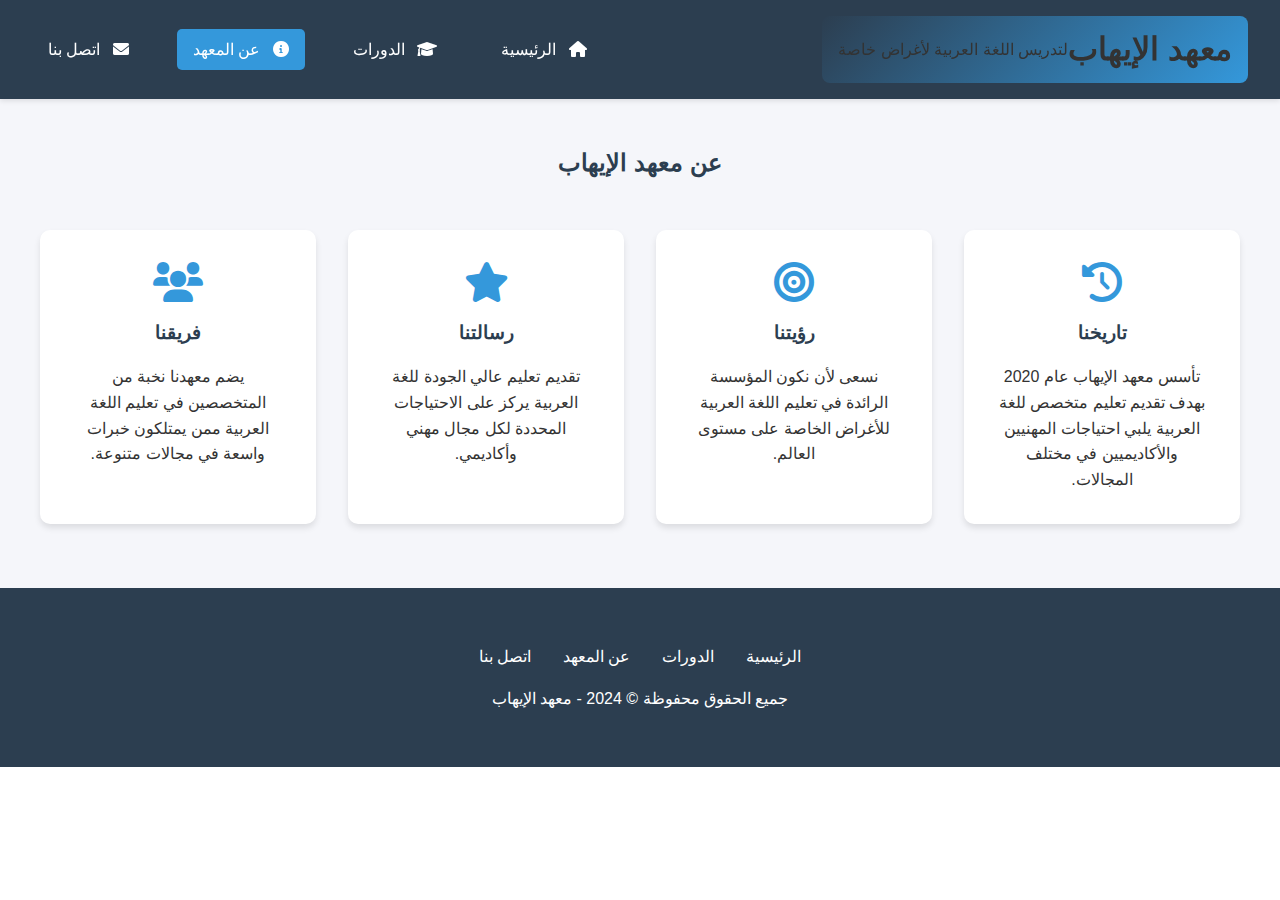
<file: about.html>
<!DOCTYPE html>
<html lang="ar" dir="rtl">
<head>
    <meta charset="UTF-8">
    <meta name="viewport" content="width=device-width, initial-scale=1.0">
    <title>عن المعهد - معهد الإيهاب لتدريس اللغة العربية</title>
    <link rel="stylesheet" href="styles.css">
    <link rel="stylesheet" href="https://cdnjs.cloudflare.com/ajax/libs/font-awesome/6.0.0/css/all.min.css">
</head>
<body>
    <header>
        <nav class="main-nav">
            <div class="logo">
                <h1>معهد الإيهاب</h1>
                <p>لتدريس اللغة العربية لأغراض خاصة</p>
            </div>
            <div class="nav-links">
                <a href="index.html"><i class="fas fa-home"></i> الرئيسية</a>
                <a href="index.html#courses"><i class="fas fa-graduation-cap"></i> الدورات</a>
                <a href="about.html" class="active"><i class="fas fa-info-circle"></i> عن المعهد</a>
                <a href="contact.html"><i class="fas fa-envelope"></i> اتصل بنا</a>
            </div>
            <button class="mobile-menu">
                <i class="fas fa-bars"></i>
            </button>
        </nav>
    </header>

    <main>
        <section class="about-section">
            <div class="about-content">
                <h2>عن معهد الإيهاب</h2>
                <div class="about-grid">
                    <div class="about-card">
                        <i class="fas fa-history"></i>
                        <h3>تاريخنا</h3>
                        <p>تأسس معهد الإيهاب عام 2020 بهدف تقديم تعليم متخصص للغة العربية يلبي احتياجات المهنيين والأكاديميين في مختلف المجالات.</p>
                    </div>
                    <div class="about-card">
                        <i class="fas fa-bullseye"></i>
                        <h3>رؤيتنا</h3>
                        <p>نسعى لأن نكون المؤسسة الرائدة في تعليم اللغة العربية للأغراض الخاصة على مستوى العالم.</p>
                    </div>
                    <div class="about-card">
                        <i class="fas fa-star"></i>
                        <h3>رسالتنا</h3>
                        <p>تقديم تعليم عالي الجودة للغة العربية يركز على الاحتياجات المحددة لكل مجال مهني وأكاديمي.</p>
                    </div>
                    <div class="about-card">
                        <i class="fas fa-users"></i>
                        <h3>فريقنا</h3>
                        <p>يضم معهدنا نخبة من المتخصصين في تعليم اللغة العربية ممن يمتلكون خبرات واسعة في مجالات متنوعة.</p>
                    </div>
                </div>
            </div>
        </section>
    </main>

    <footer>
        <div class="footer-content">
            <div class="footer-nav">
                <a href="index.html">الرئيسية</a>
                <a href="index.html#courses">الدورات</a>
                <a href="about.html">عن المعهد</a>
                <a href="contact.html">اتصل بنا</a>
            </div>
            <p>جميع الحقوق محفوظة &copy; 2024 - معهد الإيهاب</p>
        </div>
    </footer>

    <script src="script.js"></script>
</body>
</html>
</file>
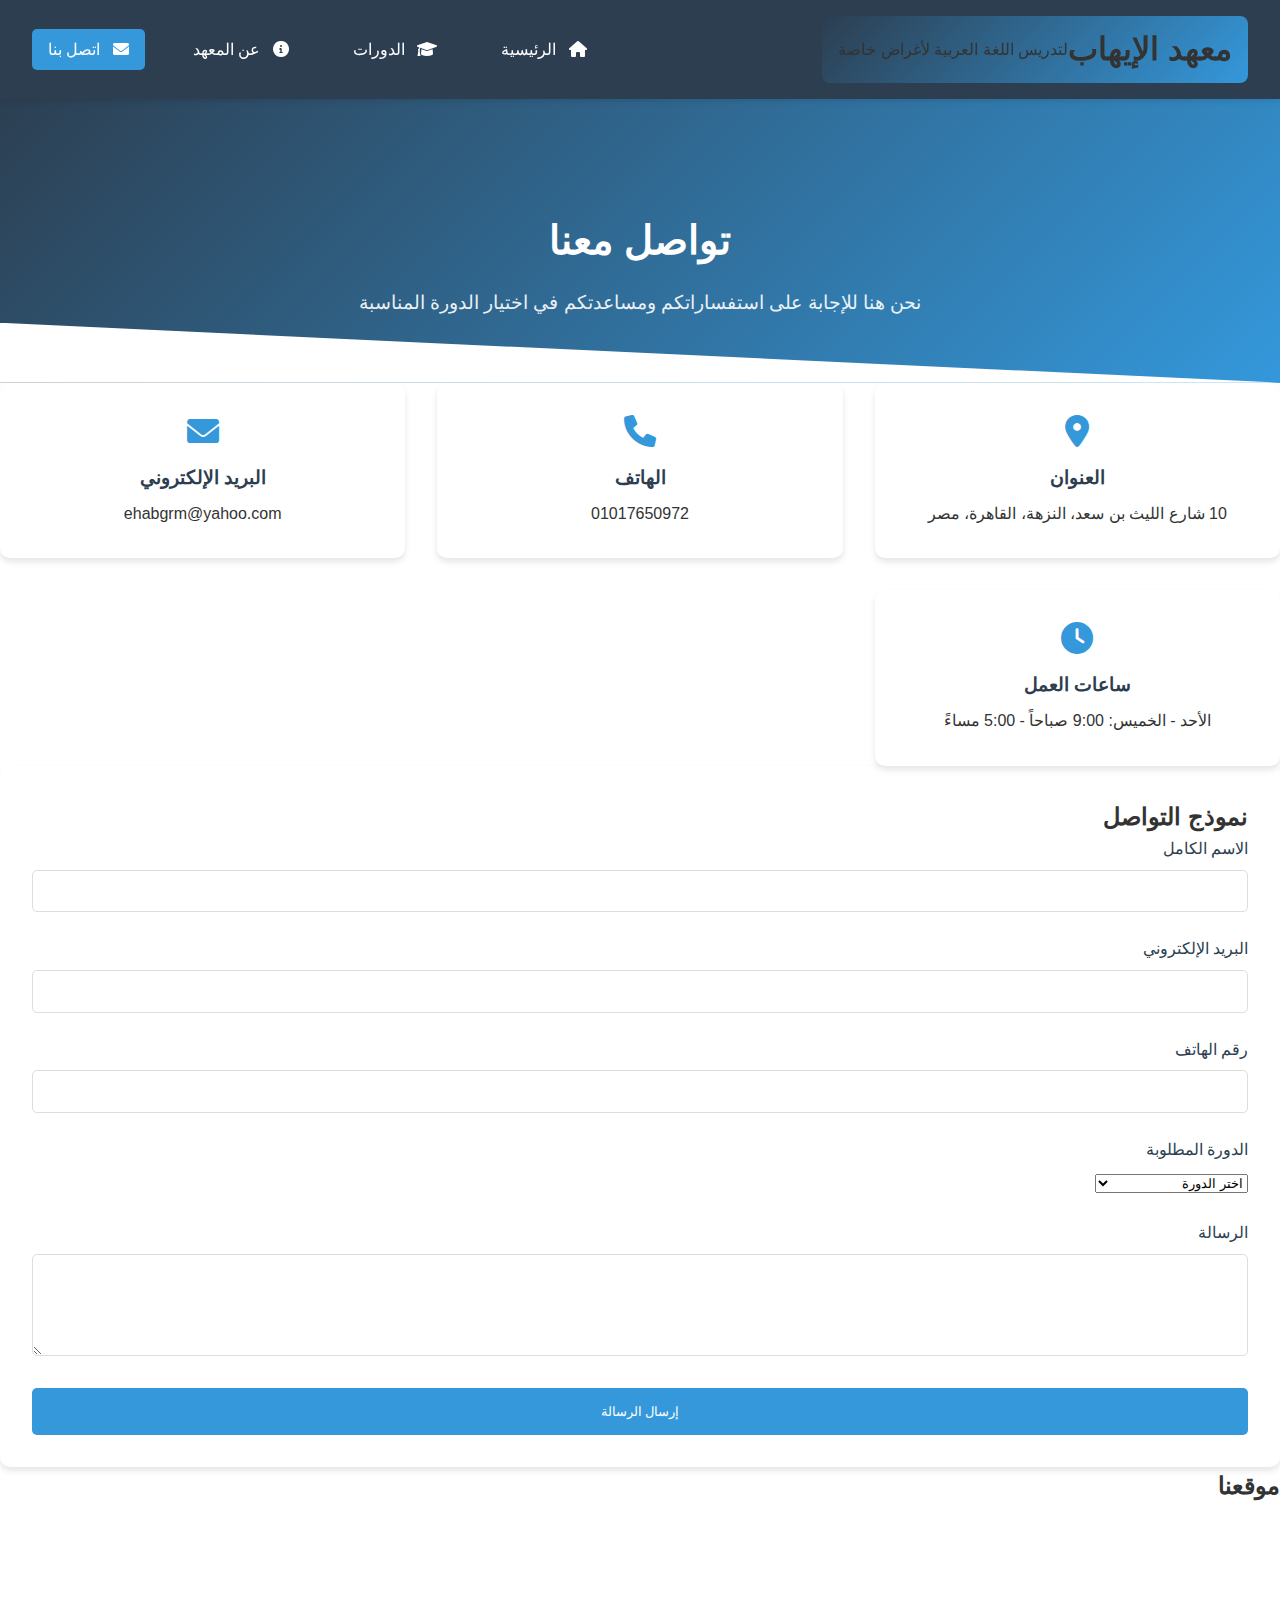
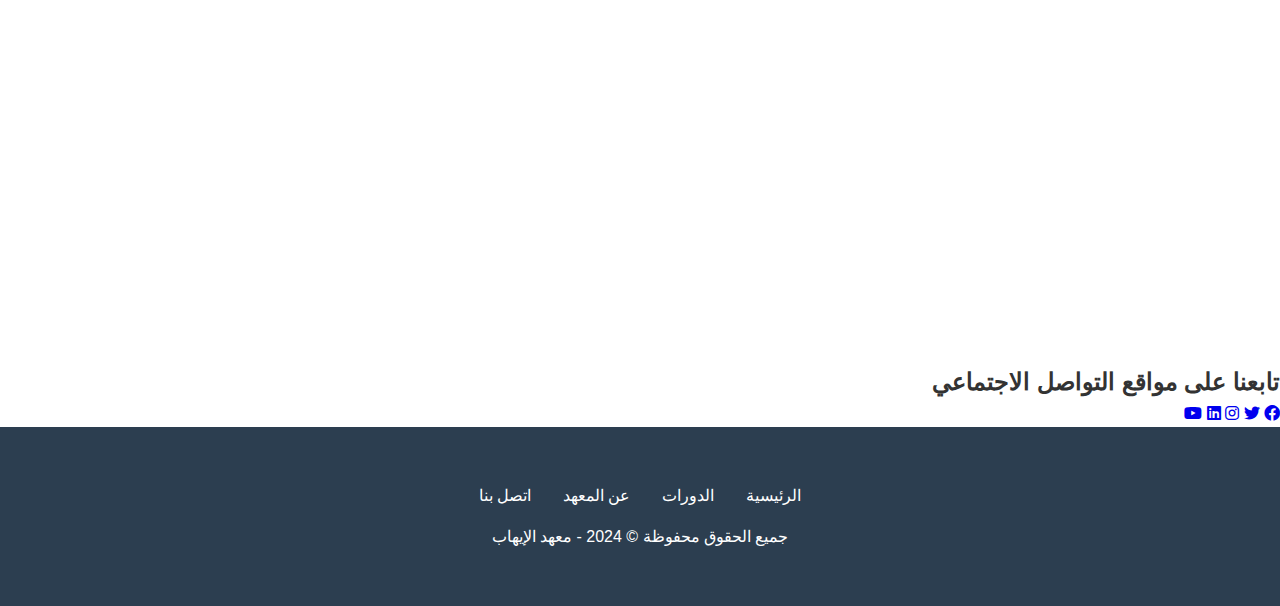
<file: contact.html>
<!DOCTYPE html>
<html lang="ar" dir="rtl">
<head>
    <meta charset="UTF-8">
    <meta name="viewport" content="width=device-width, initial-scale=1.0">
    <title>اتصل بنا - معهد الإيهاب لتدريس اللغة العربية</title>
    <link rel="stylesheet" href="styles.css">
    <link rel="stylesheet" href="https://cdnjs.cloudflare.com/ajax/libs/font-awesome/6.0.0/css/all.min.css">
</head>
<body>
    <header>
        <nav class="main-nav">
            <div class="logo">
                <h1>معهد الإيهاب</h1>
                <p>لتدريس اللغة العربية لأغراض خاصة</p>
            </div>
            <div class="nav-links">
                <a href="index.html"><i class="fas fa-home"></i> الرئيسية</a>
                <a href="index.html#courses"><i class="fas fa-graduation-cap"></i> الدورات</a>
                <a href="about.html"><i class="fas fa-info-circle"></i> عن المعهد</a>
                <a href="contact.html" class="active"><i class="fas fa-envelope"></i> اتصل بنا</a>
            </div>
            <button class="mobile-menu">
                <i class="fas fa-bars"></i>
            </button>
        </nav>
    </header>

    <main>
        <section class="page-title">
            <div class="container">
                <h1>تواصل معنا</h1>
                <p>نحن هنا للإجابة على استفساراتكم ومساعدتكم في اختيار الدورة المناسبة</p>
            </div>
        </section>

        <section class="contact-info">
            <div class="contact-grid">
                <div class="contact-card">
                    <i class="fas fa-map-marker-alt"></i>
                    <h3>العنوان</h3>
                    <p>10 شارع الليث بن سعد، النزهة، القاهرة، مصر</p>
                </div>
                <div class="contact-card">
                    <i class="fas fa-phone"></i>
                    <h3>الهاتف</h3>
                    <p>01017650972</p>
                </div>
                <div class="contact-card">
                    <i class="fas fa-envelope"></i>
                    <h3>البريد الإلكتروني</h3>
                    <p>ehabgrm@yahoo.com</p>
                </div>
                <div class="contact-card">
                    <i class="fas fa-clock"></i>
                    <h3>ساعات العمل</h3>
                    <p>الأحد - الخميس: 9:00 صباحاً - 5:00 مساءً</p>
                </div>
            </div>
        </section>

        <section class="contact-form">
            <h2>نموذج التواصل</h2>
            <form id="contactForm" action="#" method="POST">
                <div class="form-group">
                    <label for="name">الاسم الكامل</label>
                    <input type="text" id="name" name="name" required>
                </div>
                
                <div class="form-group">
                    <label for="email">البريد الإلكتروني</label>
                    <input type="email" id="email" name="email" required>
                </div>
                
                <div class="form-group">
                    <label for="phone">رقم الهاتف</label>
                    <input type="tel" id="phone" name="phone">
                </div>
                
                <div class="form-group">
                    <label for="course">الدورة المطلوبة</label>
                    <select id="course" name="course">
                        <option value="">اختر الدورة</option>
                        <option value="academic">العربية للمجال الأكاديمي</option>
                        <option value="media">العربية للمجال الإعلامي</option>
                        <option value="legal">العربية للمجال الجنائي</option>
                    </select>
                </div>
                
                <div class="form-group">
                    <label for="message">الرسالة</label>
                    <textarea id="message" name="message" rows="5" required></textarea>
                </div>
                
                <button type="submit" class="submit-btn">إرسال الرسالة</button>
            </form>
        </section>

        <section class="map">
            <h2>موقعنا</h2>
            <div class="map-container">
                <!-- هنا يمكن إضافة خريطة جوجل -->
                <iframe 
                    src="https://www.google.com/maps/embed?pb=!1m17!1m12!1m3!1d13876.367547748878!2d31.342725649999995!3d30.119456300000003!2m3!1f0!2f0!3f0!3m2!1i1024!2i768!4f13.1!3m2!1m1!2s!5e1!3m2!1sar!2seg!4v1733772046182!5m2!1sar!2seg" 
                    width="100%" 
                    height="450" 
                    style="border:0;" 
                    allowfullscreen="" 
                    loading="lazy">
                </iframe>
            </div>
        </section>

        <section class="social-media">
            <h2>تابعنا على مواقع التواصل الاجتماعي</h2>
            <div class="social-links">
                <a href="#" class="social-link"><i class="fab fa-facebook"></i></a>
                <a href="#" class="social-link"><i class="fab fa-twitter"></i></a>
                <a href="#" class="social-link"><i class="fab fa-instagram"></i></a>
                <a href="#" class="social-link"><i class="fab fa-linkedin"></i></a>
                <a href="#" class="social-link"><i class="fab fa-youtube"></i></a>
            </div>
        </section>
    </main>

    <footer>
        <div class="footer-content">
            <div class="footer-nav">
                <a href="index.html">الرئيسية</a>
                <a href="index.html#courses">الدورات</a>
                <a href="about.html">عن المعهد</a>
                <a href="contact.html">اتصل بنا</a>
            </div>
            <p>جميع الحقوق محفوظة &copy; 2024 - معهد الإيهاب</p>
        </div>
    </footer>

    <script src="script.js"></script>
</body>
</html>
</file>
<file: styles.css>
/* Global Styles */
:root {
    --primary-color: #2c3e50;
    --secondary-color: #3498db;
    --accent-color: #e74c3c;
    --text-color: #333;
    --light-bg: #f5f6fa;
    --media-primary: #1a237e;
    --media-secondary: #3949ab;
    --media-gradient: linear-gradient(135deg, #1a237e 0%, #3949ab 100%);
    --media-light: #e8eaf6;
}

* {
    margin: 0;
    padding: 0;
    box-sizing: border-box;
}

body {
    font-family: 'Segoe UI', Tahoma, Geneva, Verdana, sans-serif;
    line-height: 1.6;
    color: var(--text-color);
    direction: rtl;
}

/* Header Styles */
header {
    position: fixed;
    top: 0;
    left: 0;
    width: 100%;
    z-index: 1000;
    background-color: white;
    box-shadow: 0 2px 10px rgba(0, 0, 0, 0.1);
}

header::before {
    content: '';
    position: absolute;
    top: 0;
    left: 0;
    width: 100%;
    height: 100%;
    background: linear-gradient(to left, rgba(255, 255, 255, 0.95), rgba(255, 255, 255, 0.8));
    z-index: -1;
}

.navbar {
    padding: 1rem 0;
}

.navbar .container {
    display: flex;
    justify-content: space-between;
    align-items: center;
    max-width: 1200px;
    margin: 0 auto;
    padding: 0 2rem;
}

.logo {
    display: flex;
    align-items: center;
    text-decoration: none;
    padding: 0.5rem 1rem;
    border-radius: 8px;
    background: linear-gradient(135deg, var(--primary-color), var(--secondary-color));
}

.logo-text {
    text-align: right;
    color: white;
}

.logo-text h1 {
    font-size: 1.8rem;
    margin: 0;
    font-weight: 700;
    font-family: 'Noto Kufi Arabic', sans-serif;
}

.logo-text span {
    font-size: 0.9rem;
    display: block;
    margin-top: 2px;
    opacity: 0.9;
}

.nav-links {
    display: flex;
    gap: 2rem;
    list-style: none;
    margin: 0;
    padding: 0;
}

.nav-links li {
    margin: 0;
    padding: 0;
}

.nav-links li a {
    color: var(--primary-color);
    text-decoration: none;
    font-weight: 500;
    transition: all 0.3s ease;
    display: flex;
    align-items: center;
    gap: 0.5rem;
    font-size: 1.1rem;
    padding: 0.5rem 1rem;
    border-radius: 6px;
}

.nav-links li a:hover {
    color: var(--secondary-color);
    background-color: rgba(0, 0, 0, 0.05);
}

.nav-links li a.active {
    color: white;
    background: linear-gradient(135deg, var(--primary-color), var(--secondary-color));
    font-weight: 600;
}

.nav-links li a i {
    font-size: 1.1rem;
}

.mobile-menu {
    display: none;
    background: none;
    border: none;
    color: var(--primary-color);
    font-size: 1.5rem;
    cursor: pointer;
    padding: 0.5rem;
}

.mobile-menu:hover {
    color: var(--secondary-color);
}

@media (max-width: 768px) {
    .logo-text h1 {
        font-size: 1.4rem;
    }
    
    .logo-text span {
        font-size: 0.8rem;
    }
    
    .nav-links {
        display: none;
    }
    
    .mobile-menu {
        display: block;
    }
}

/* Hero Section */
.hero-slider {
    position: relative;
    height: calc(100vh - 80px);
    overflow: hidden;
}

.slide {
    position: absolute;
    top: 0;
    left: 0;
    width: 100%;
    height: 100%;
    opacity: 0;
    transition: opacity 0.5s ease-in-out;
    background-size: cover;
    background-position: center;
    display: flex;
    align-items: center;
    justify-content: flex-start;
}

.slide.active {
    opacity: 1;
}

.slide::before {
    content: '';
    position: absolute;
    top: 0;
    left: 0;
    width: 100%;
    height: 100%;
    background: linear-gradient(to right, rgba(0, 0, 0, 0.7), rgba(0, 0, 0, 0.3));
}

.slide-content {
    position: relative;
    z-index: 1;
    color: white;
    max-width: 600px;
    margin-right: 10%;
    opacity: 0;
    transform: translateY(20px);
}

.slide.active .slide-content {
    opacity: 1;
    transform: translateY(0);
    transition: all 0.5s ease-out 0.3s;
}

.slide-content h1 {
    font-size: 3rem;
    margin-bottom: 1rem;
    line-height: 1.2;
}

.slide-content p {
    font-size: 1.2rem;
    margin-bottom: 2rem;
    line-height: 1.6;
}

.slide-content .cta-buttons {
    display: flex;
    gap: 1rem;
}

@media (max-width: 768px) {
    .slide-content {
        margin: 0 2rem;
        text-align: center;
    }

    .slide-content h1 {
        font-size: 2rem;
    }

    .slide-content p {
        font-size: 1rem;
    }

    .slide-content .cta-buttons {
        justify-content: center;
    }
}

/* Courses Section */
.courses {
    padding: 4rem 2rem;
    background-color: var(--light-bg);
}

.courses h2 {
    text-align: center;
    margin-bottom: 3rem;
    color: var(--primary-color);
}

.course-grid {
    display: grid;
    grid-template-columns: repeat(auto-fit, minmax(300px, 1fr));
    gap: 2rem;
    max-width: 1200px;
    margin: 0 auto;
}

.course-card {
    background: white;
    border-radius: 15px;
    overflow: hidden;
    box-shadow: 0 4px 15px rgba(0, 0, 0, 0.1);
    transition: all 0.3s ease;
    position: relative;
}

.course-card:hover {
    transform: translateY(-10px);
    box-shadow: 0 8px 25px rgba(0, 0, 0, 0.2);
}

.course-image {
    width: 100%;
    height: 200px;
    overflow: hidden;
    position: relative;
}

.course-image img {
    width: 100%;
    height: 100%;
    object-fit: cover;
    transition: transform 0.5s ease;
}

.course-card:hover .course-image img {
    transform: scale(1.1);
}

.course-overlay {
    position: absolute;
    top: 0;
    left: 0;
    right: 0;
    bottom: 0;
    background: linear-gradient(to bottom, rgba(0,0,0,0.2), rgba(0,0,0,0.6));
    display: flex;
    align-items: center;
    justify-content: center;
    opacity: 0;
    transition: opacity 0.3s ease;
}

.course-card:hover .course-overlay {
    opacity: 1;
}

.course-content {
    padding: 2rem;
    text-align: center;
    background: white;
}

.course-card i {
    font-size: 2.5rem;
    color: var(--secondary-color);
    margin-bottom: 1rem;
    transition: transform 0.3s ease;
}

.course-card:hover i {
    transform: scale(1.1);
}

.course-card h3 {
    color: var(--primary-color);
    margin-bottom: 1rem;
    font-size: 1.5rem;
}

.course-card p {
    margin-bottom: 1.5rem;
    color: #666;
    line-height: 1.6;
}

.btn {
    display: inline-block;
    padding: 0.8rem 1.8rem;
    background-color: var(--secondary-color);
    color: white;
    text-decoration: none;
    border-radius: 25px;
    transition: all 0.3s ease;
    font-weight: 600;
}

.btn:hover {
    background-color: var(--primary-color);
    transform: translateY(-2px);
}

/* Course Page Styles */
.course-header {
    background: linear-gradient(rgba(44, 62, 80, 0.9), rgba(44, 62, 80, 0.9)),
                url('https://source.unsplash.com/1600x900/?university,books');
    background-size: cover;
    background-position: center;
    color: white;
    text-align: center;
    padding: 4rem 2rem;
}

.course-header h1 {
    font-size: 2.5rem;
    margin-bottom: 1rem;
}

.course-header p {
    font-size: 1.2rem;
    max-width: 600px;
    margin: 0 auto;
}

.course-units {
    padding: 4rem 2rem;
    background-color: var(--light-bg);
}

.course-units h2 {
    text-align: center;
    margin-bottom: 3rem;
    color: var(--primary-color);
}

.units-grid {
    display: grid;
    grid-template-columns: repeat(auto-fit, minmax(300px, 1fr));
    gap: 2rem;
    max-width: 1200px;
    margin: 0 auto;
}

.unit-card {
    background: white;
    border-radius: 10px;
    padding: 2rem;
    box-shadow: 0 4px 6px rgba(0, 0, 0, 0.1);
}

.unit-card h3 {
    color: var(--primary-color);
    margin-bottom: 1rem;
}

.unit-card ul {
    list-style-position: inside;
    margin-right: 1rem;
}

.unit-card li {
    margin-bottom: 0.5rem;
}

.course-features {
    padding: 4rem 2rem;
    background-color: white;
}

.course-features h2 {
    text-align: center;
    margin-bottom: 3rem;
    color: var(--primary-color);
}

.features-grid {
    display: grid;
    grid-template-columns: repeat(auto-fit, minmax(200px, 1fr));
    gap: 2rem;
    max-width: 1200px;
    margin: 0 auto;
}

.feature {
    text-align: center;
}

.feature i {
    font-size: 3rem;
    color: var(--secondary-color);
    margin-bottom: 1rem;
}

.feature h3 {
    color: var(--primary-color);
}

/* Media Course Specific Styles */
.media-header {
    background: linear-gradient(rgba(44, 62, 80, 0.9), rgba(44, 62, 80, 0.9)),
                url('https://source.unsplash.com/1600x900/?journalism');
    color: white;
    text-align: center;
    padding: 4rem 2rem;
}

.media-header h1 {
    font-size: 2.5rem;
    margin-bottom: 1rem;
}

.media-header p {
    font-size: 1.2rem;
    max-width: 800px;
    margin: 0 auto;
}

.course-units {
    padding: 4rem 2rem;
    background-color: var(--light-bg);
}

.course-units h2 {
    text-align: center;
    margin-bottom: 3rem;
    color: var(--primary-color);
}

.units-grid {
    display: grid;
    grid-template-columns: repeat(auto-fit, minmax(300px, 1fr));
    gap: 2rem;
    max-width: 1200px;
    margin: 0 auto;
}

.unit-card {
    background: white;
    padding: 2rem;
    border-radius: 10px;
    box-shadow: 0 4px 6px rgba(0, 0, 0, 0.1);
}

.unit-card h3 {
    color: var(--primary-color);
    margin-bottom: 1rem;
}

.unit-card ul {
    list-style-position: inside;
}

.unit-card li {
    margin-bottom: 0.5rem;
}

.course-features {
    padding: 4rem 2rem;
    background-color: white;
}

.course-features h2 {
    text-align: center;
    margin-bottom: 3rem;
    color: var(--primary-color);
}

.features-grid {
    display: grid;
    grid-template-columns: repeat(auto-fit, minmax(200px, 1fr));
    gap: 2rem;
    max-width: 800px;
    margin: 0 auto;
}

.feature {
    text-align: center;
}

.feature i {
    font-size: 2.5rem;
    color: var(--secondary-color);
    margin-bottom: 1rem;
}

.feature h3 {
    color: var(--primary-color);
}

/* Responsive Design for Media Page */
@media (max-width: 768px) {
    .specialties-grid {
        grid-template-columns: 1fr;
    }
}

/* About Section Styles */
.about-section {
    padding: 4rem 2rem;
    background-color: var(--light-bg);
}

.about-content {
    max-width: 1200px;
    margin: 0 auto;
}

.about-content h2 {
    text-align: center;
    margin-bottom: 3rem;
    color: var(--primary-color);
}

.about-grid {
    display: grid;
    grid-template-columns: repeat(auto-fit, minmax(250px, 1fr));
    gap: 2rem;
}

.about-card {
    background: white;
    padding: 2rem;
    border-radius: 10px;
    text-align: center;
    box-shadow: 0 4px 6px rgba(0, 0, 0, 0.1);
    transition: transform 0.3s ease;
}

.about-card:hover {
    transform: translateY(-5px);
}

.about-card i {
    font-size: 2.5rem;
    color: var(--secondary-color);
    margin-bottom: 1rem;
}

.about-card h3 {
    color: var(--primary-color);
    margin-bottom: 1rem;
}

/* Contact Section Styles */
.contact-section {
    padding: 4rem 2rem;
    background-color: var(--light-bg);
}

.contact-content {
    max-width: 1200px;
    margin: 0 auto;
}

.contact-content h2 {
    text-align: center;
    margin-bottom: 3rem;
    color: var(--primary-color);
}

.contact-grid {
    display: grid;
    grid-template-columns: repeat(auto-fit, minmax(300px, 1fr));
    gap: 2rem;
}

.contact-info {
    display: grid;
    gap: 2rem;
}

.contact-card {
    background: white;
    padding: 2rem;
    border-radius: 10px;
    text-align: center;
    box-shadow: 0 4px 6px rgba(0, 0, 0, 0.1);
}

.contact-card i {
    font-size: 2rem;
    color: var(--secondary-color);
    margin-bottom: 1rem;
}

.contact-card h3 {
    color: var(--primary-color);
    margin-bottom: 0.5rem;
}

.contact-form {
    background: white;
    padding: 2rem;
    border-radius: 10px;
    box-shadow: 0 4px 6px rgba(0, 0, 0, 0.1);
}

.form-group {
    margin-bottom: 1.5rem;
}

.form-group label {
    display: block;
    margin-bottom: 0.5rem;
    color: var(--primary-color);
}

.form-group input,
.form-group textarea {
    width: 100%;
    padding: 0.8rem;
    border: 1px solid #ddd;
    border-radius: 5px;
    font-family: inherit;
}

.form-group textarea {
    resize: vertical;
}

button[type="submit"] {
    background-color: var(--secondary-color);
    color: white;
    padding: 1rem 2rem;
    border: none;
    border-radius: 5px;
    cursor: pointer;
    transition: background-color 0.3s ease;
    width: 100%;
}

button[type="submit"]:hover {
    background-color: #2980b9;
}

@media (max-width: 768px) {
    .contact-grid {
        grid-template-columns: 1fr;
    }
}

/* Navigation Styles */
.main-nav {
    display: flex;
    justify-content: space-between;
    align-items: center;
    padding: 1rem 2rem;
    background-color: var(--primary-color);
    position: fixed;
    width: 100%;
    top: 0;
    z-index: 1000;
    box-shadow: 0 2px 5px rgba(0,0,0,0.1);
}

.nav-links {
    display: flex;
    gap: 2rem;
    list-style: none;
    margin: 0;
    padding: 0;
}

.nav-links a {
    color: white;
    text-decoration: none;
    padding: 0.5rem 1rem;
    border-radius: 5px;
    transition: all 0.3s ease;
}

.nav-links a i {
    margin-left: 0.5rem;
}

.nav-links a:hover,
.nav-links a.active {
    background-color: var(--secondary-color);
}

.mobile-menu {
    display: none;
    background: none;
    border: none;
    color: white;
    font-size: 1.5rem;
    cursor: pointer;
}

/* Footer Navigation */
.footer-content {
    max-width: 1200px;
    margin: 0 auto;
    padding: 2rem;
}

.footer-nav {
    display: flex;
    justify-content: center;
    gap: 2rem;
    margin-bottom: 1rem;
}

.footer-nav a {
    color: white;
    text-decoration: none;
    transition: color 0.3s ease;
}

.footer-nav a:hover {
    color: var(--secondary-color);
}

/* Footer */
footer {
    background-color: var(--primary-color);
    color: white;
    text-align: center;
    padding: 1.5rem;
}

/* Responsive Design */
@media (max-width: 768px) {
    .hero h2 {
        font-size: 2rem;
    }
    
    .course-grid {
        grid-template-columns: 1fr;
    }
    
    nav {
        flex-direction: column;
        text-align: center;
    }
}

/* Responsive Navigation */
@media (max-width: 768px) {
    .nav-links {
        display: none;
        position: absolute;
        top: 100%;
        right: 0;
        left: 0;
        background-color: var(--primary-color);
        padding: 1rem;
        flex-direction: column;
        align-items: center;
    }

    .nav-links.active {
        display: flex;
    }

    .mobile-menu {
        display: block;
    }

    .footer-nav {
        flex-direction: column;
        align-items: center;
        gap: 1rem;
    }
}

/* Adjust main content for fixed header */
main {
    margin-top: 80px;
}

/* Learning Outcomes Styles */
.learning-outcomes {
    background-color: white;
    padding: 4rem 0;
}

.learning-outcomes h2 {
    text-align: center;
    color: var(--primary-color);
    margin-bottom: 3rem;
}

.outcomes-grid {
    display: grid;
    grid-template-columns: repeat(auto-fit, minmax(280px, 1fr));
    gap: 2rem;
    max-width: 1200px;
    margin: 0 auto;
    padding: 0 2rem;
}

.outcome-card {
    background: var(--light-bg);
    padding: 2rem;
    border-radius: 15px;
    transition: transform 0.3s ease, box-shadow 0.3s ease;
}

.outcome-card:hover {
    transform: translateY(-5px);
    box-shadow: 0 10px 20px rgba(0, 0, 0, 0.1);
}

.outcome-icon {
    width: 60px;
    height: 60px;
    background: linear-gradient(135deg, var(--primary-color), var(--secondary-color));
    border-radius: 50%;
    display: flex;
    align-items: center;
    justify-content: center;
    margin-bottom: 1.5rem;
}

.outcome-icon i {
    font-size: 1.8rem;
    color: white;
}

.outcome-card h3 {
    color: var(--primary-color);
    margin-bottom: 1rem;
    font-size: 1.3rem;
}

.outcome-card ul {
    list-style: none;
    padding: 0;
    margin: 0;
}

.outcome-card li {
    position: relative;
    padding-right: 1.5rem;
    margin-bottom: 0.8rem;
    color: var(--text-color);
    line-height: 1.6;
}

.outcome-card li::before {
    content: "•";
    color: var(--secondary-color);
    position: absolute;
    right: 0;
    top: 0;
}

@media (max-width: 768px) {
    .outcomes-grid {
        grid-template-columns: 1fr;
        padding: 0 1rem;
    }
    
    .outcome-card {
        padding: 1.5rem;
    }
}

/* نظرة عامة عن البرنامج */
.program-overview {
    padding: 5rem 0;
    background-color: var(--light-bg);
}

.overview-content {
    display: grid;
    grid-template-columns: 1fr 1fr;
    gap: 3rem;
    align-items: center;
    margin-top: 2rem;
}

.overview-text p {
    font-size: 1.1rem;
    line-height: 1.8;
    margin-bottom: 2rem;
    color: var(--text-color);
}

.overview-list {
    list-style: none;
    padding: 0;
    margin: 0;
}

.overview-list li {
    display: flex;
    align-items: center;
    gap: 1rem;
    margin-bottom: 1.5rem;
    padding: 1rem;
    background-color: white;
    border-radius: 8px;
    box-shadow: 0 2px 8px rgba(0, 0, 0, 0.05);
    transition: transform 0.3s ease;
}

.overview-list li:hover {
    transform: translateX(-5px);
}

.overview-list i {
    font-size: 1.5rem;
    color: var(--primary-color);
    width: 40px;
    height: 40px;
    display: flex;
    align-items: center;
    justify-content: center;
    background: linear-gradient(135deg, var(--primary-color), var(--secondary-color));
    border-radius: 50%;
    color: white;
}

.overview-list span {
    font-size: 1.1rem;
    color: var(--text-color);
}

.overview-image {
    position: relative;
    border-radius: 12px;
    overflow: hidden;
    box-shadow: 0 4px 20px rgba(0, 0, 0, 0.1);
}

.overview-image img {
    width: 100%;
    height: 100%;
    object-fit: cover;
    display: block;
}

@media (max-width: 992px) {
    .overview-content {
        grid-template-columns: 1fr;
        gap: 2rem;
    }

    .overview-image {
        order: -1;
        max-height: 400px;
    }
}

@media (max-width: 768px) {
    .overview-list li {
        padding: 0.8rem;
    }

    .overview-list i {
        width: 35px;
        height: 35px;
        font-size: 1.2rem;
    }

    .overview-list span {
        font-size: 1rem;
    }
}

/* Page Title Styles */
.page-title {
    padding: 8rem 0 4rem;
    background: linear-gradient(135deg, var(--primary-color), var(--secondary-color));
    text-align: center;
    color: white;
    position: relative;
}

.page-title::after {
    content: '';
    position: absolute;
    bottom: 0;
    left: 0;
    width: 100%;
    height: 60px;
    background: white;
    clip-path: polygon(0 0, 100% 100%, 100% 100%, 0% 100%);
}

.page-title h1 {
    font-size: 2.5rem;
    margin-bottom: 1rem;
    font-weight: 700;
}

.page-title p {
    font-size: 1.2rem;
    opacity: 0.9;
    max-width: 600px;
    margin: 0 auto;
}

@media (max-width: 768px) {
    .page-title {
        padding: 6rem 0 3rem;
    }

    .page-title h1 {
        font-size: 2rem;
    }

    .page-title p {
        font-size: 1rem;
    }
}
</file>
